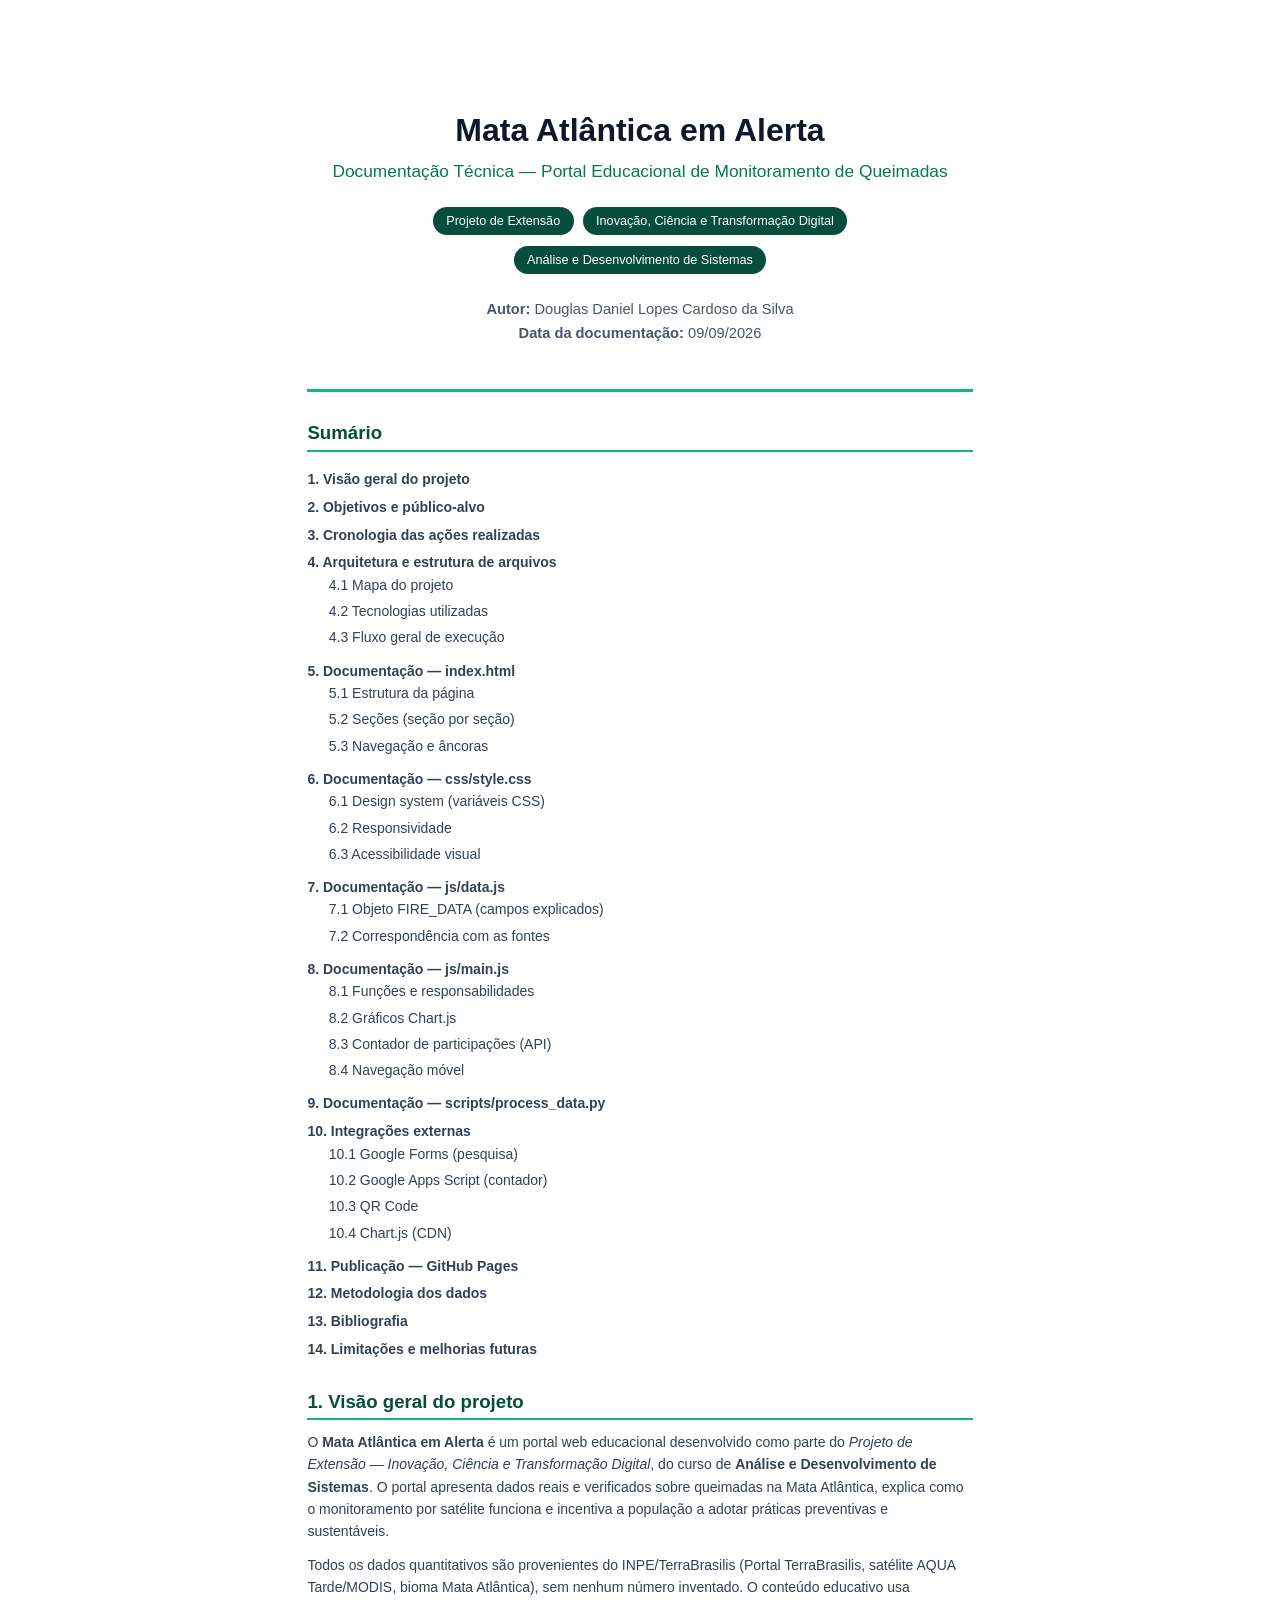
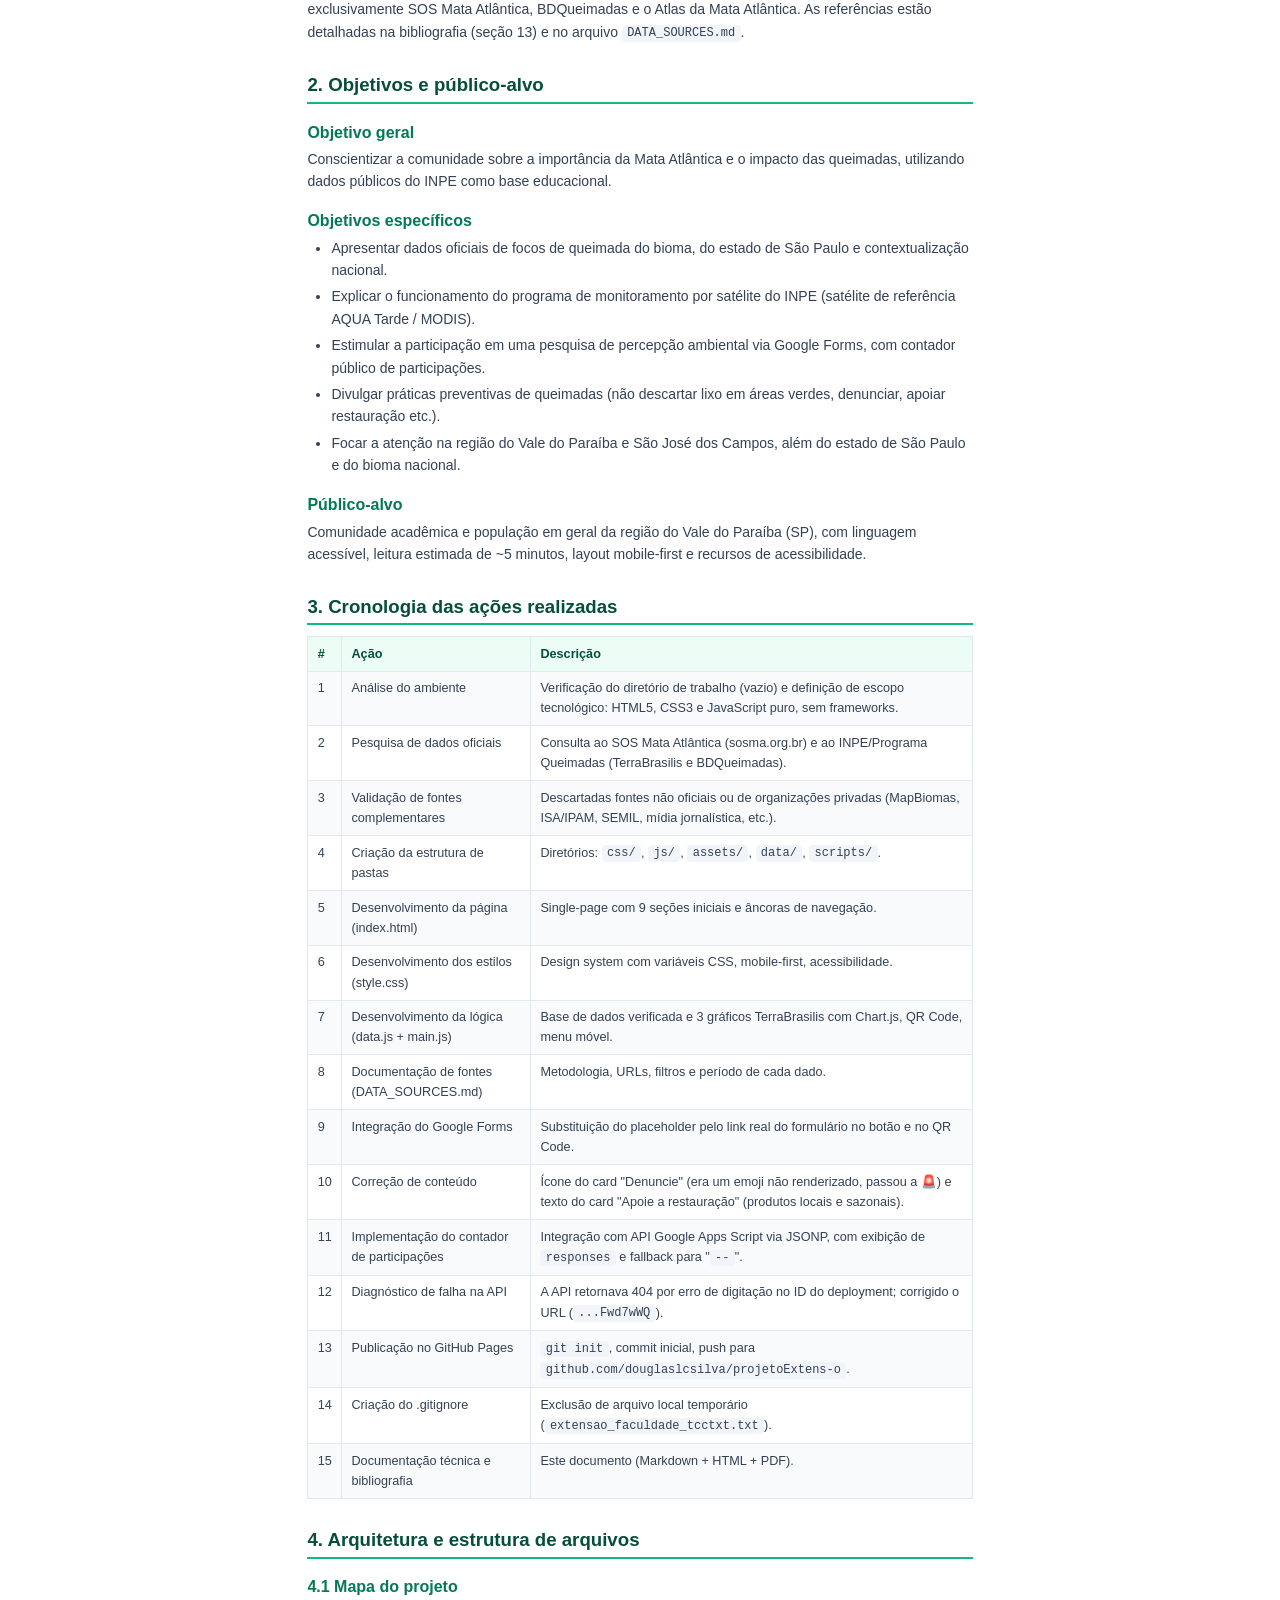
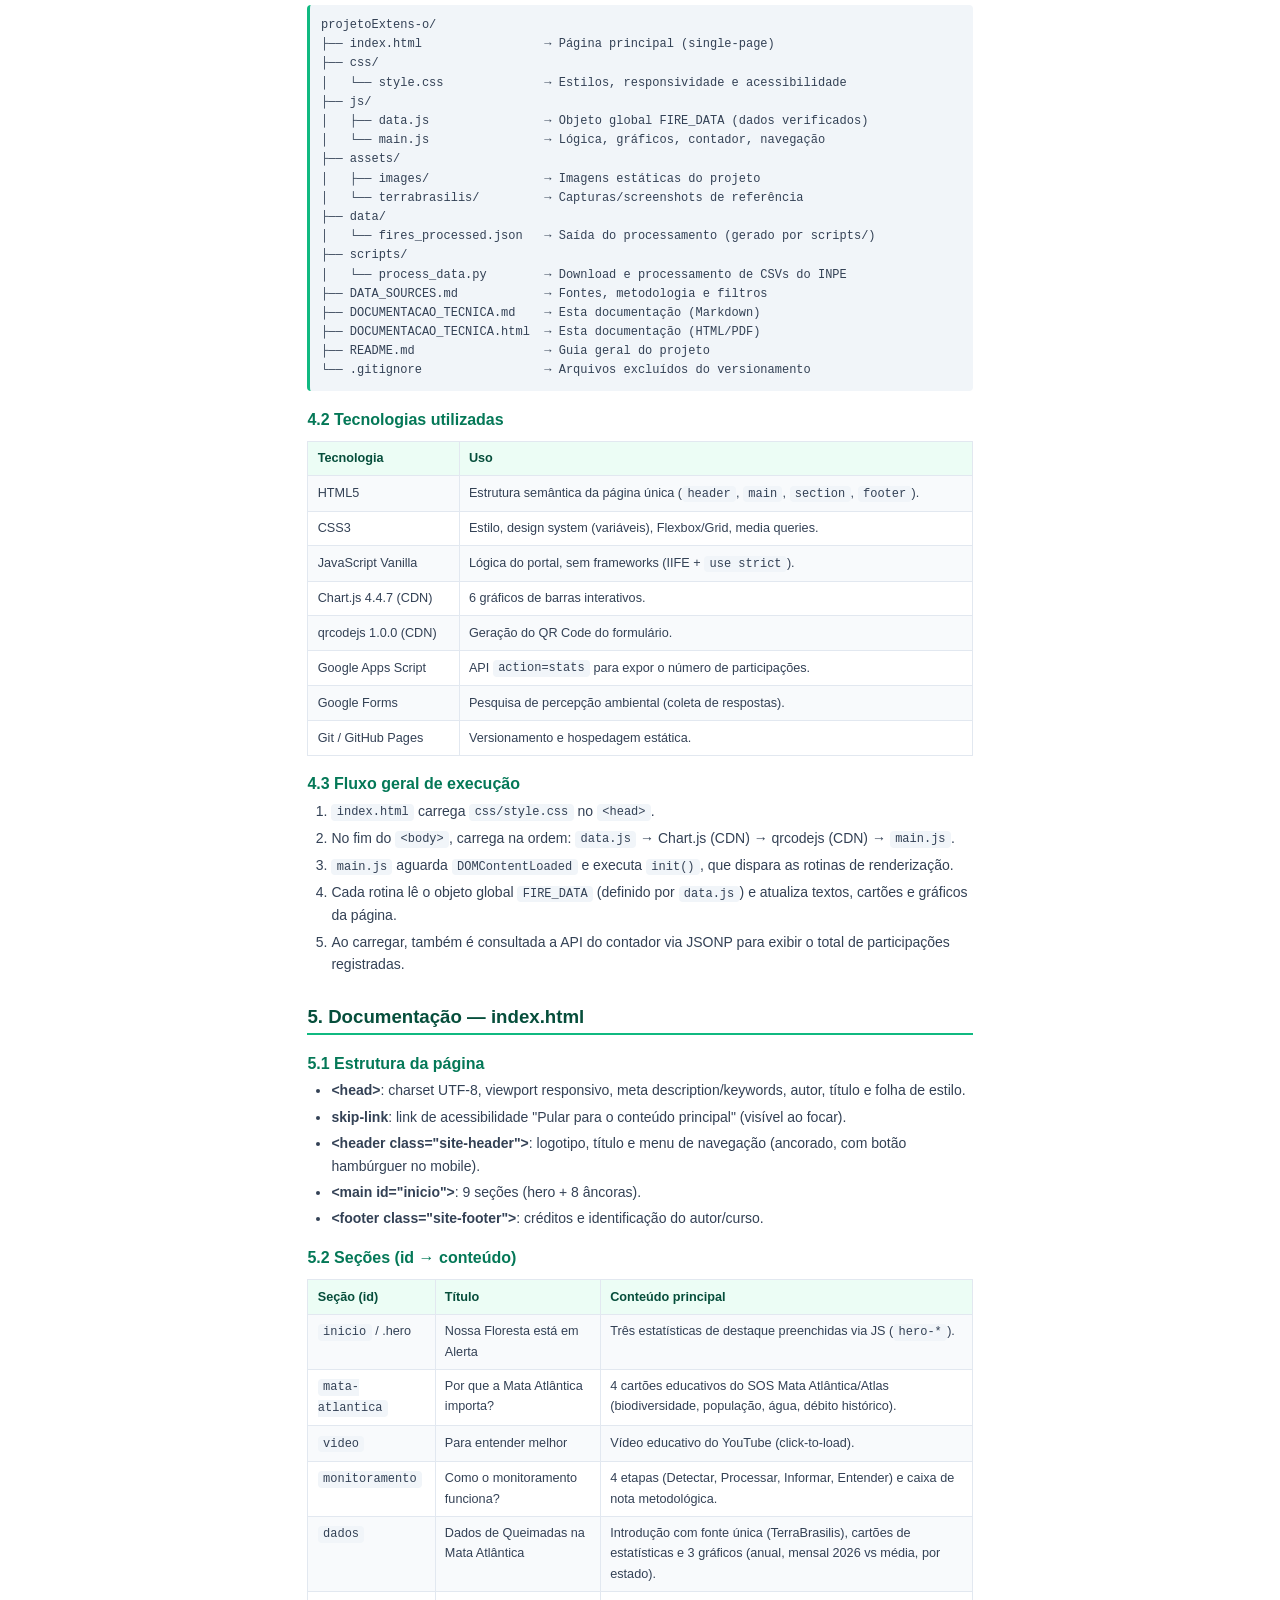
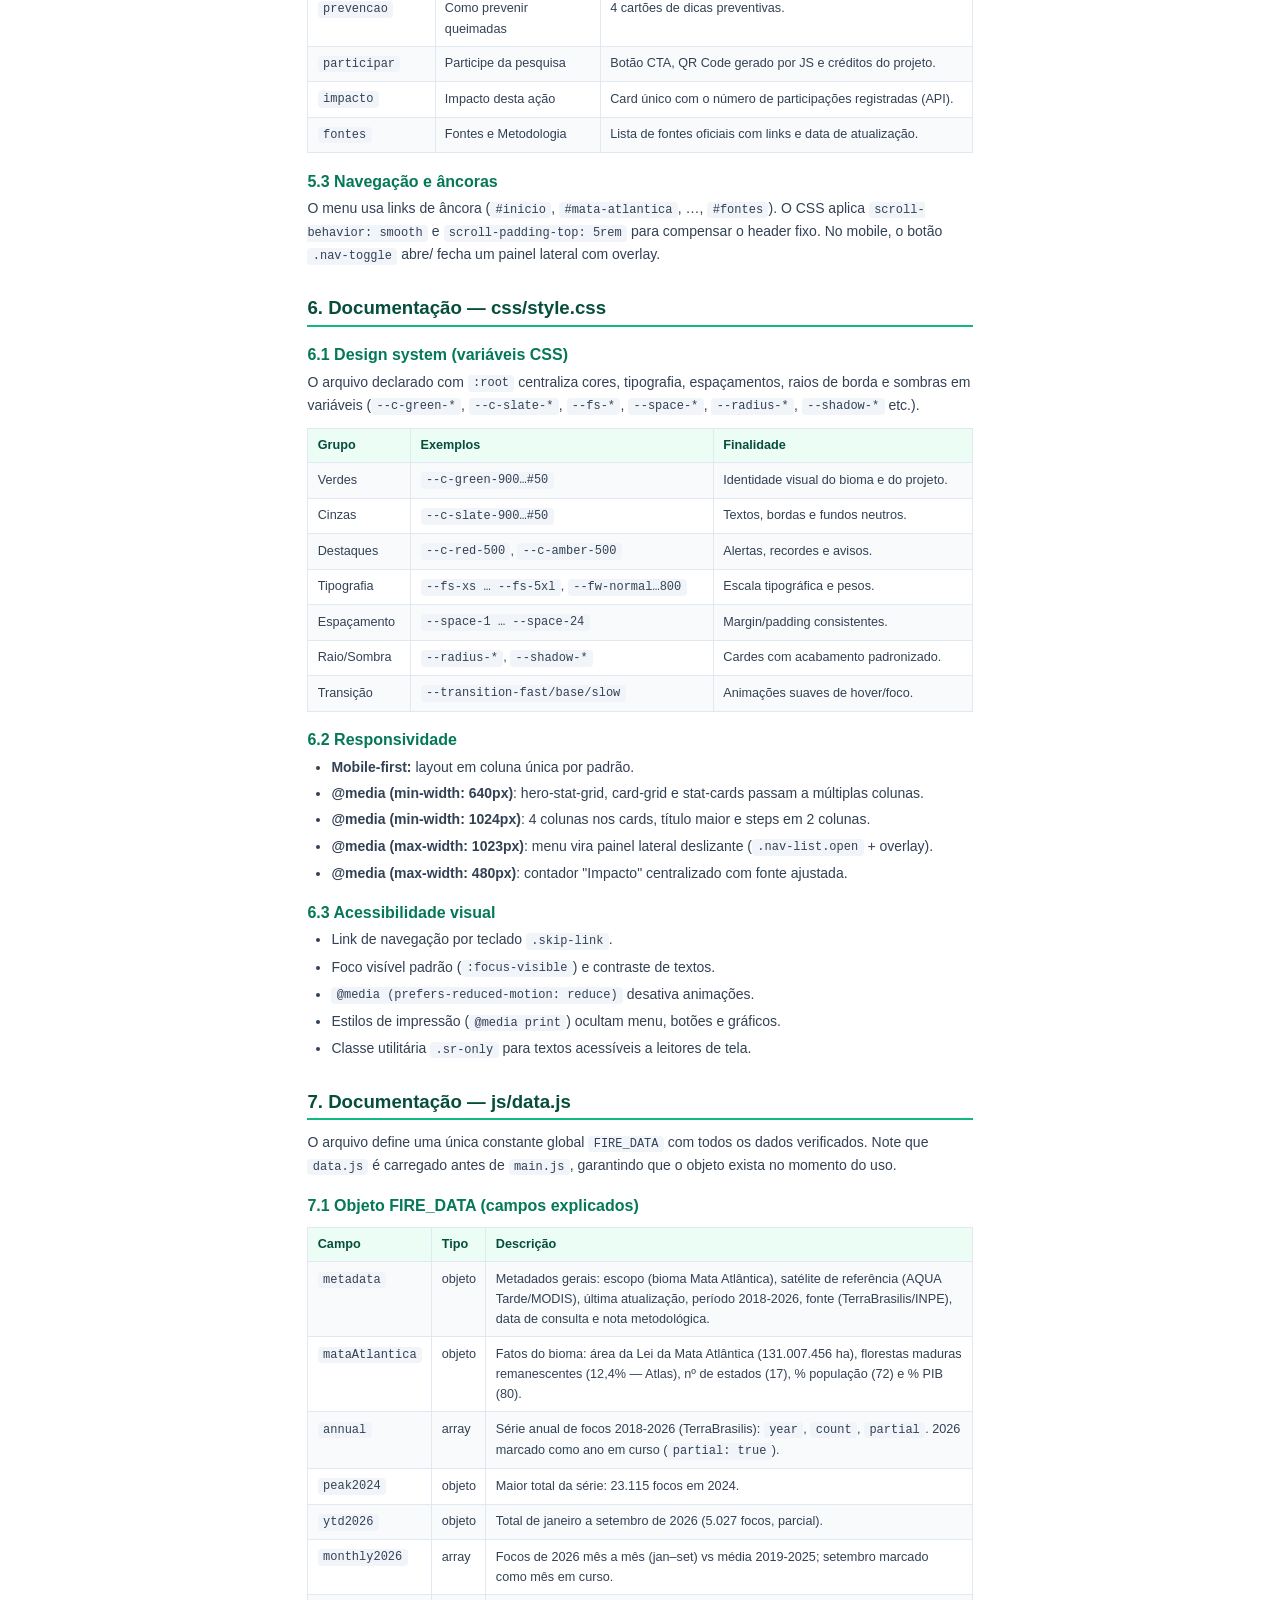
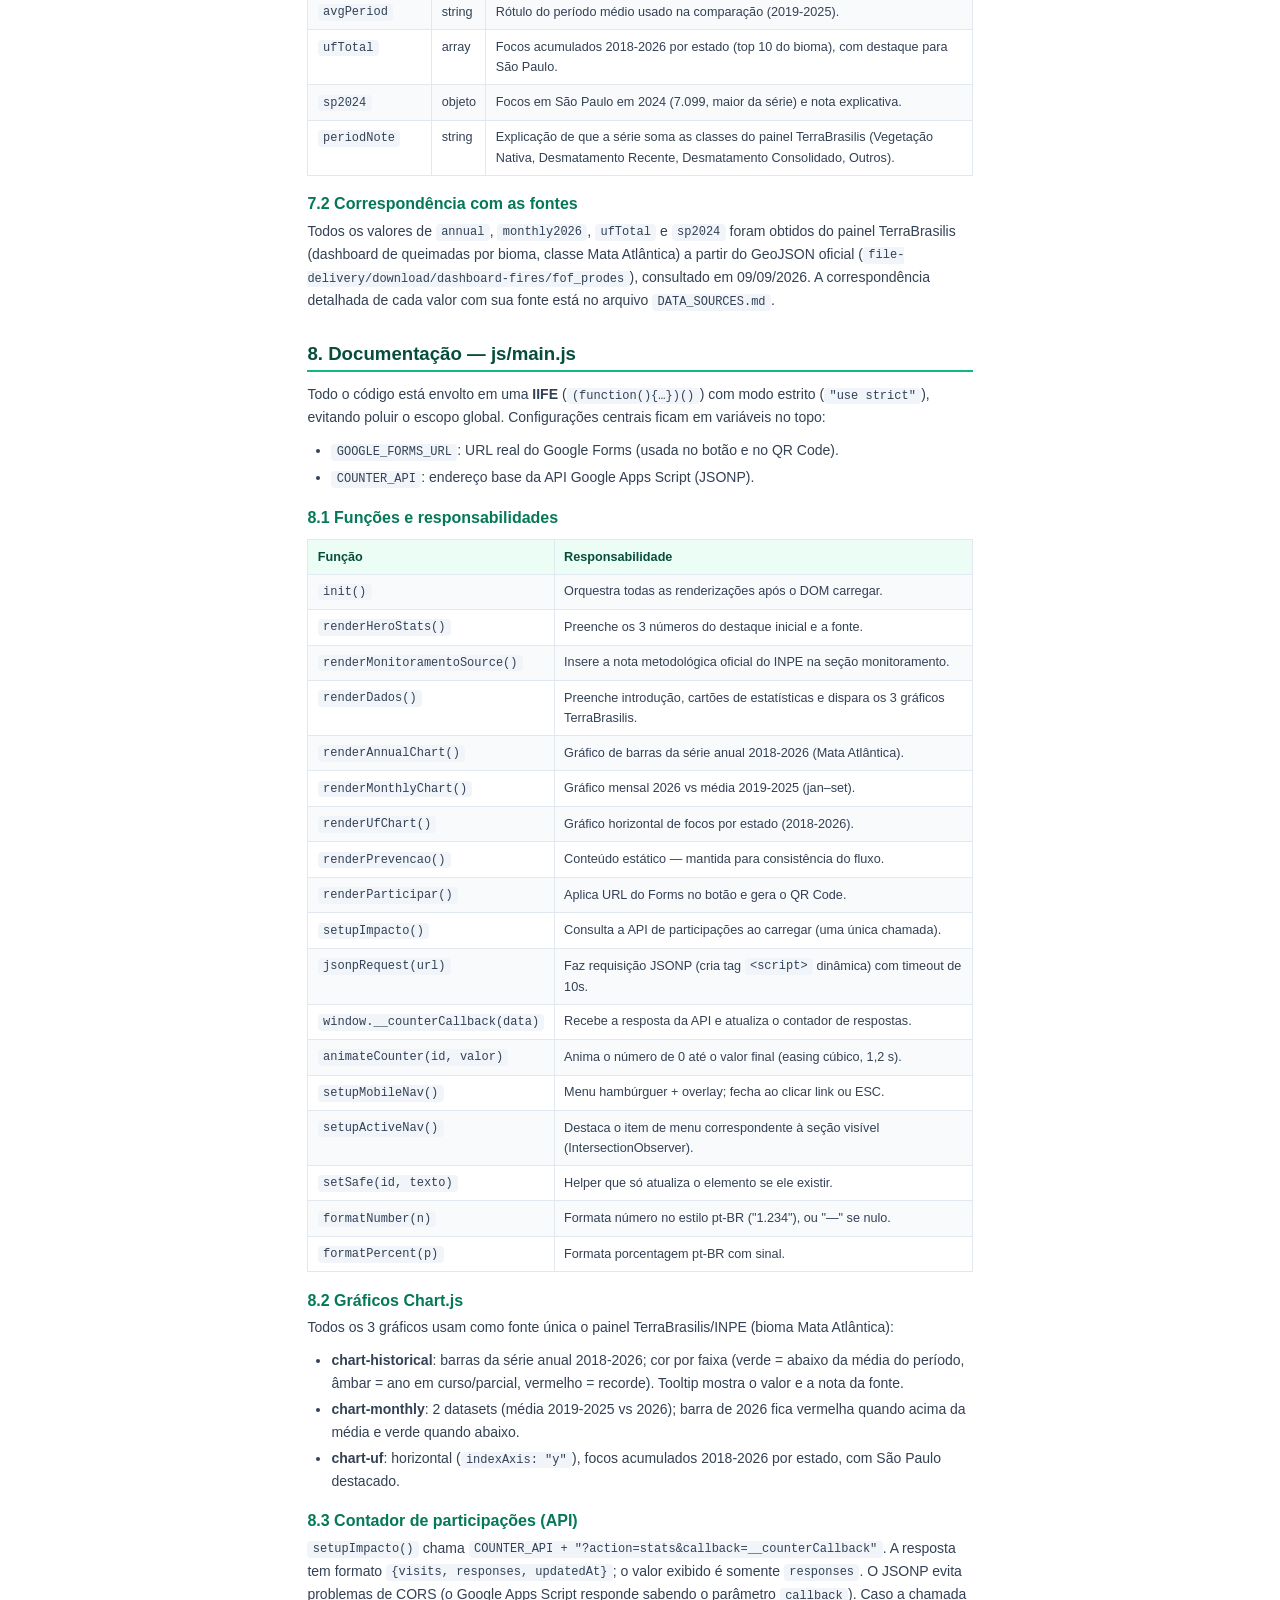
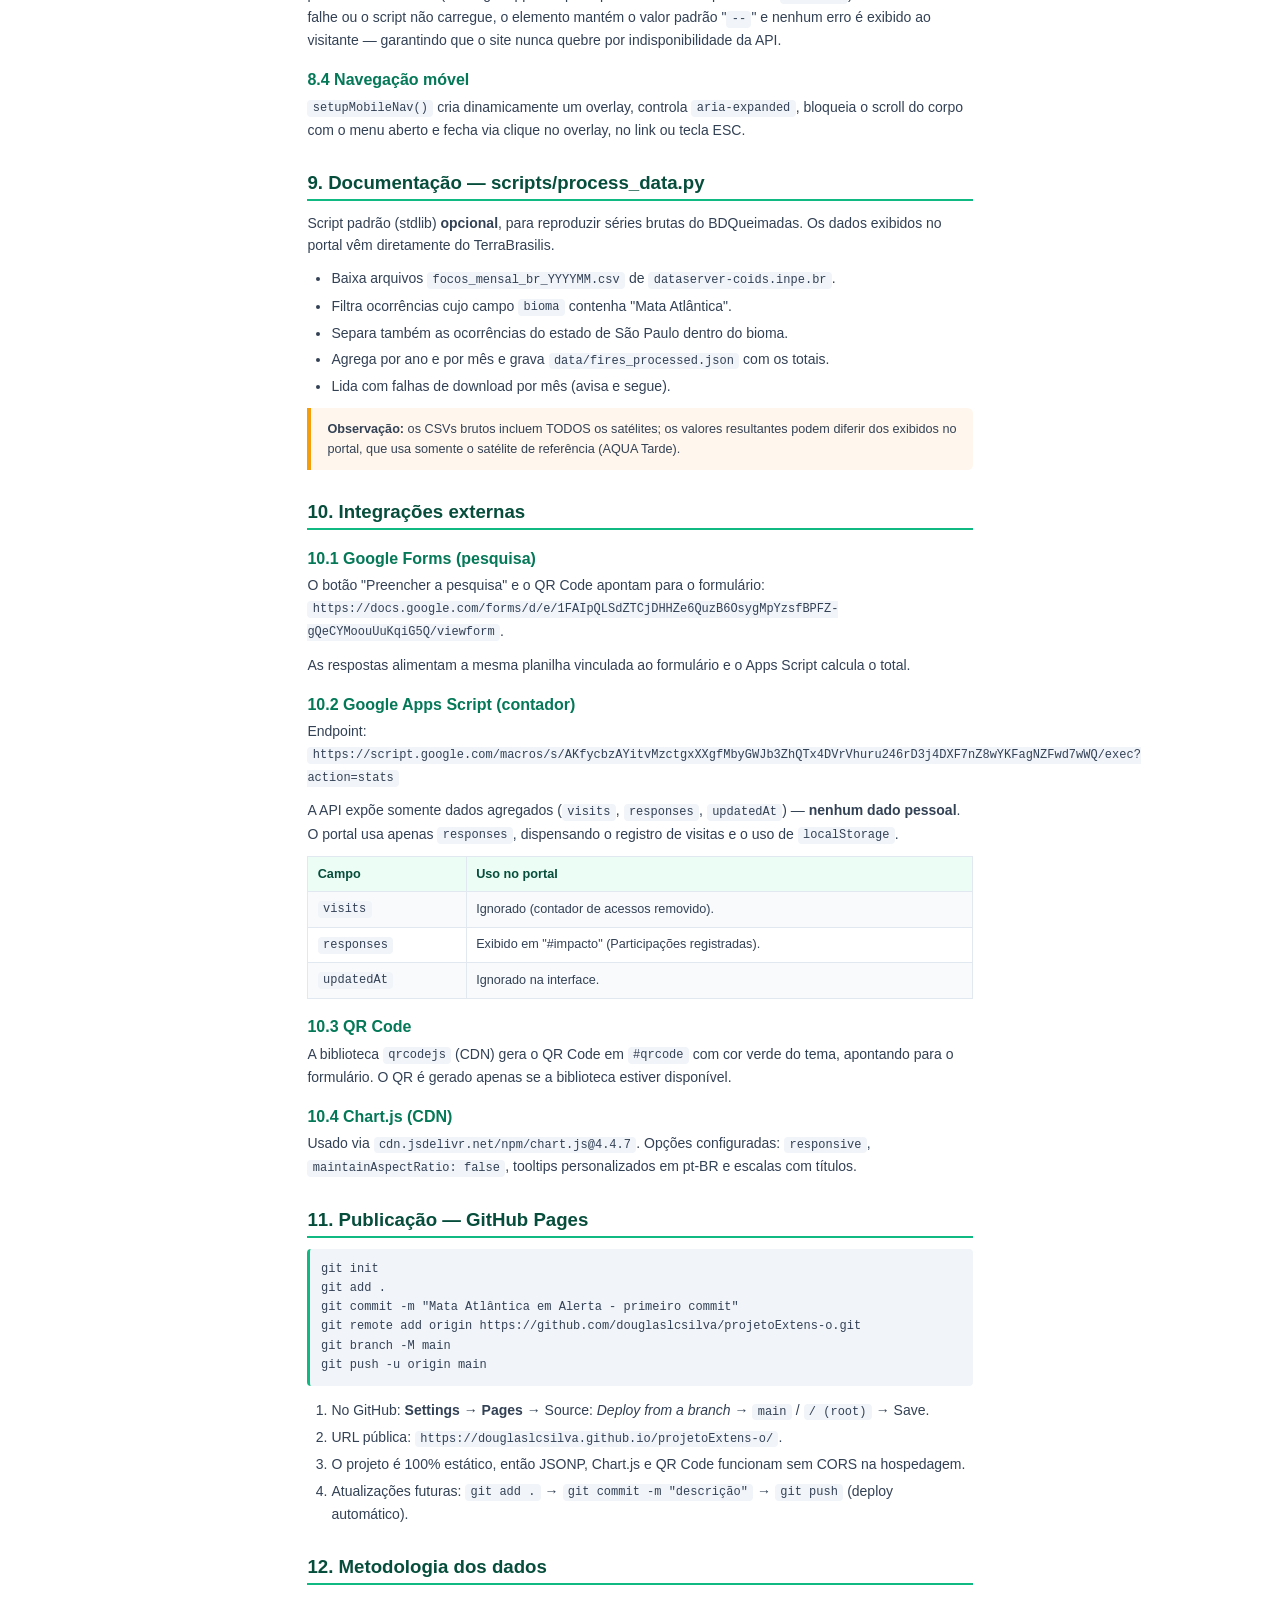
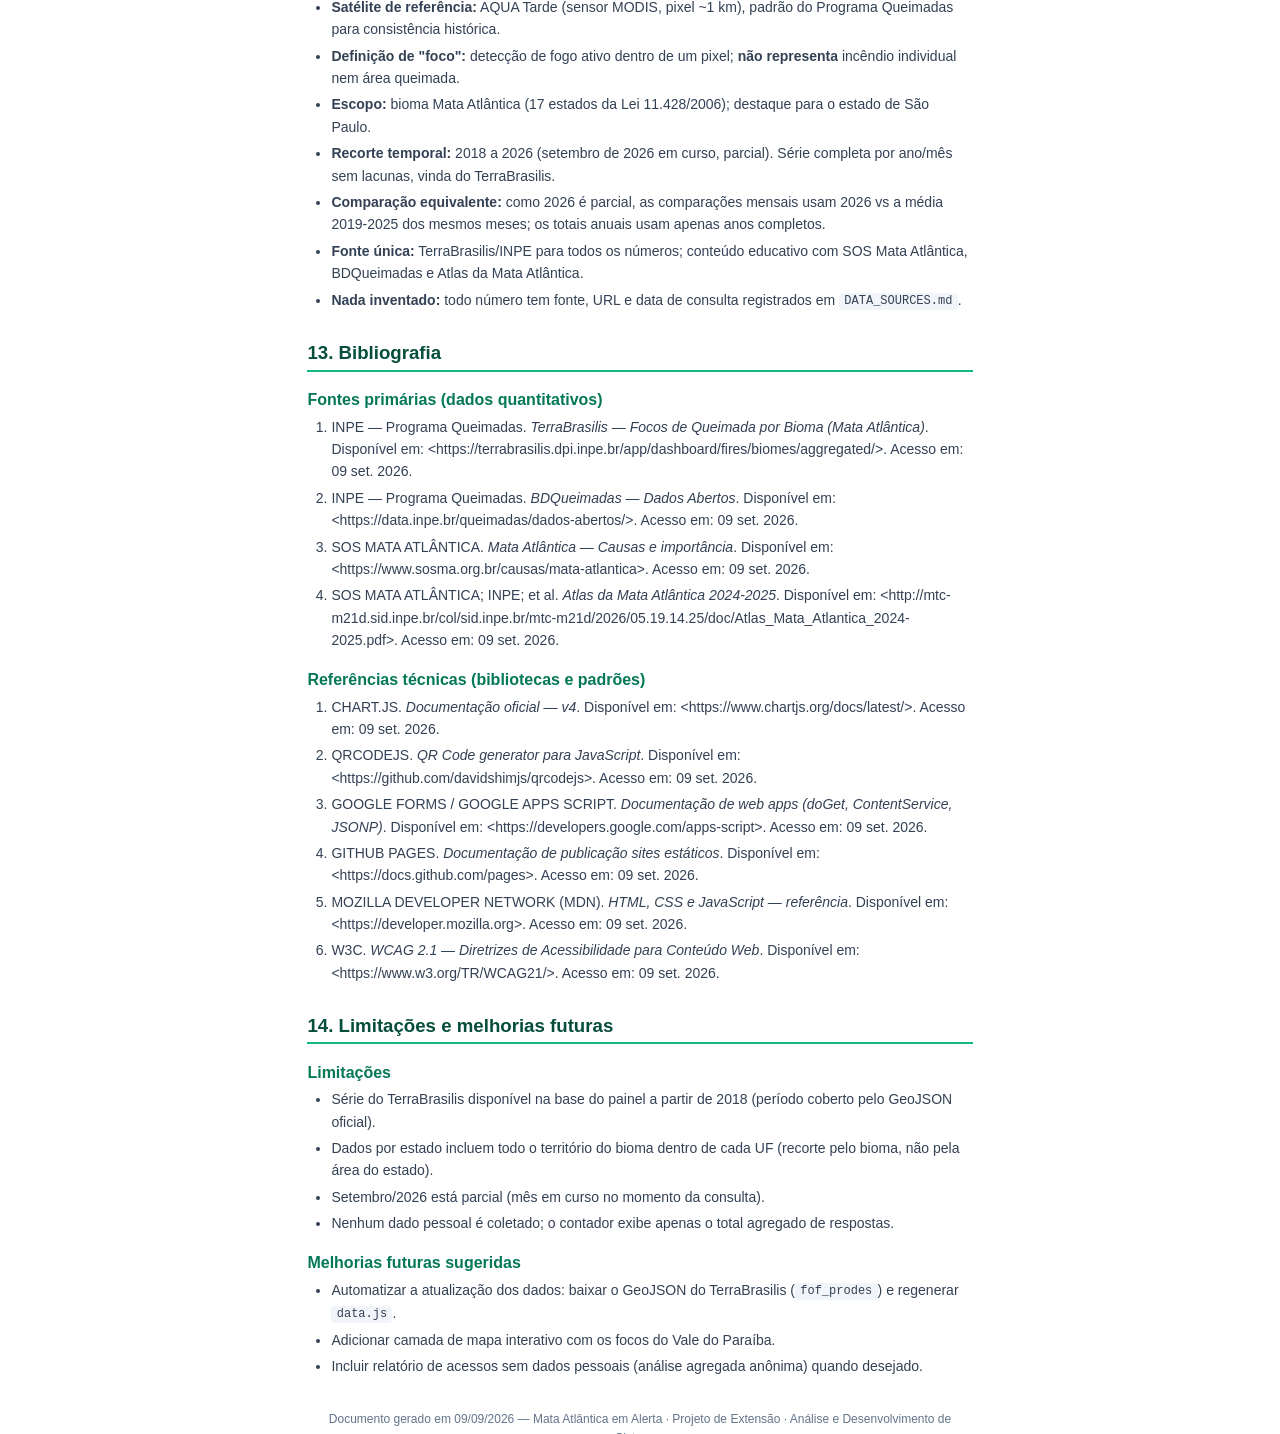
<file: DOCUMENTACAO_TECNICA.html>
<!DOCTYPE html>
<html lang="pt-BR">
<head>
<meta charset="UTF-8">
<title>Documentação Técnica — Mata Atlântica em Alerta</title>
<style>
  :root {
    --green-900: #064e3b;
    --green-700: #047857;
    --green-600: #059669;
    --green-500: #10b981;
    --green-100: #d1fae5;
    --green-50:  #ecfdf5;
    --slate-900: #0f172a;
    --slate-800: #1e293b;
    --slate-700: #334155;
    --slate-600: #475569;
    --slate-500: #64748b;
    --slate-400: #94a3b8;
    --slate-200: #e2e8f0;
    --slate-100: #f1f5f9;
    --slate-50:  #f8fafc;
  }
  * { box-sizing: border-box; margin: 0; padding: 0; }
  html { scroll-behavior: smooth; }
  body {
    font-family: "Segoe UI", Roboto, "Helvetica Neue", Arial, sans-serif;
    font-size: 10.5pt;
    line-height: 1.6;
    color: var(--slate-700);
    background: #fff;
    max-width: 210mm;
    margin: 0 auto;
    padding: 15mm 17mm;
  }
  h1, h2, h3, h4 { color: var(--slate-900); line-height: 1.25; }
  h1 { font-size: 20pt; margin-bottom: 4pt; }
  h2 {
    font-size: 14pt;
    margin-top: 22pt;
    margin-bottom: 8pt;
    padding-bottom: 4pt;
    border-bottom: 2px solid var(--green-500);
    color: var(--green-900);
  }
  h3 { font-size: 12pt; margin-top: 14pt; margin-bottom: 4pt; color: var(--green-700); }
  h4 { font-size: 11pt; margin-top: 10pt; margin-bottom: 4pt; }
  p { margin-bottom: 8pt; }
  ul, ol { margin: 0 0 8pt 18pt; }
  li { margin-bottom: 3pt; }
  a { color: var(--green-700); text-decoration: none; }
  code, pre {
    font-family: Consolas, "Cascadia Code", monospace;
    font-size: 9pt;
    background: var(--slate-100);
    border-radius: 3pt;
    padding: 1pt 4pt;
  }
  pre {
    padding: 8pt;
    margin: 6pt 0 10pt;
    border-left: 3px solid var(--green-500);
    overflow-x: auto;
    white-space: pre-wrap;
  }
  table {
    width: 100%;
    border-collapse: collapse;
    margin: 8pt 0 12pt;
    font-size: 9.5pt;
  }
  th, td {
    border: 1px solid var(--slate-200);
    padding: 5pt 7pt;
    text-align: left;
    vertical-align: top;
  }
  th { background: var(--green-50); color: var(--green-900); font-weight: 600; }
  tr:nth-child(even) td { background: var(--slate-50); }
  .cover {
    text-align: center;
    padding: 40pt 0 25pt;
    border-bottom: 3px solid var(--green-500);
    margin-bottom: 20pt;
  }
  .cover h1 { font-size: 24pt; }
  .cover .subtitle { font-size: 13pt; color: var(--green-700); margin-top: 6pt; }
  .cover .meta { margin-top: 18pt; font-size: 11pt; color: var(--slate-600); }
  .cover .badge {
    display: inline-block;
    background: var(--green-900);
    color: #fff;
    padding: 3pt 10pt;
    border-radius: 12pt;
    font-size: 9.5pt;
    margin: 8pt 2pt 0;
  }
  .toc { margin: 12pt 0 20pt; }
  .toc ul { list-style: none; margin-left: 0; }
  .toc > ul > li { font-weight: 600; margin-bottom: 4pt; }
  .toc ul ul { margin-left: 16pt; font-weight: 400; }
  .note {
    background: #fff7ed;
    border-left: 4px solid #f59e0b;
    padding: 8pt 12pt;
    border-radius: 0 4pt 4pt 0;
    margin: 8pt 0;
    font-size: 9.5pt;
  }
  .callout {
    background: var(--green-50);
    border-left: 4px solid var(--green-500);
    padding: 8pt 12pt;
    border-radius: 0 4pt 4pt 0;
    margin: 8pt 0;
  }
  .field-table dt { font-weight: 600; color: var(--green-800); }
  .pagebreak { page-break-before: always; }
  .small { font-size: 9pt; color: var(--slate-500); }
  .text-center { text-align: center; }
  @media print {
    .cover { border-bottom-color: var(--green-500); }
    h2 { page-break-after: avoid; }
    h3, h4 { page-break-after: avoid; }
    table, pre, .note, .callout { page-break-inside: avoid; }
  }
</style>
</head>
<body>

<div class="cover">
  <h1>Mata Atlântica em Alerta</h1>
  <p class="subtitle">Documentação Técnica — Portal Educacional de Monitoramento de Queimadas</p>
  <div>
    <span class="badge">Projeto de Extensão</span>
    <span class="badge">Inovação, Ciência e Transformação Digital</span>
    <span class="badge">Análise e Desenvolvimento de Sistemas</span>
  </div>
  <p class="meta">
    <strong>Autor:</strong> Douglas Daniel Lopes Cardoso da Silva<br>
    <strong>Data da documentação:</strong> 09/09/2026
  </p>
</div>

<h2>Sumário</h2>
<div class="toc">
  <ul>
    <li>1. Visão geral do projeto</li>
    <li>2. Objetivos e público-alvo</li>
    <li>3. Cronologia das ações realizadas</li>
    <li>4. Arquitetura e estrutura de arquivos
      <ul>
        <li>4.1 Mapa do projeto</li>
        <li>4.2 Tecnologias utilizadas</li>
        <li>4.3 Fluxo geral de execução</li>
      </ul>
    </li>
    <li>5. Documentação — index.html
      <ul>
        <li>5.1 Estrutura da página</li>
        <li>5.2 Seções (seção por seção)</li>
        <li>5.3 Navegação e âncoras</li>
      </ul>
    </li>
    <li>6. Documentação — css/style.css
      <ul>
        <li>6.1 Design system (variáveis CSS)</li>
        <li>6.2 Responsividade</li>
        <li>6.3 Acessibilidade visual</li>
      </ul>
    </li>
    <li>7. Documentação — js/data.js
      <ul>
        <li>7.1 Objeto FIRE_DATA (campos explicados)</li>
        <li>7.2 Correspondência com as fontes</li>
      </ul>
    </li>
    <li>8. Documentação — js/main.js
      <ul>
        <li>8.1 Funções e responsabilidades</li>
        <li>8.2 Gráficos Chart.js</li>
        <li>8.3 Contador de participações (API)</li>
        <li>8.4 Navegação móvel</li>
      </ul>
    </li>
    <li>9. Documentação — scripts/process_data.py</li>
    <li>10. Integrações externas
      <ul>
        <li>10.1 Google Forms (pesquisa)</li>
        <li>10.2 Google Apps Script (contador)</li>
        <li>10.3 QR Code</li>
        <li>10.4 Chart.js (CDN)</li>
      </ul>
    </li>
    <li>11. Publicação — GitHub Pages</li>
    <li>12. Metodologia dos dados</li>
    <li>13. Bibliografia</li>
    <li>14. Limitações e melhorias futuras</li>
  </ul>
</div>

<h2 class="pagebreak">1. Visão geral do projeto</h2>
<p>
O <strong>Mata Atlântica em Alerta</strong> é um portal web educacional desenvolvido como parte do
<em>Projeto de Extensão — Inovação, Ciência e Transformação Digital</em>, do curso de
<strong>Análise e Desenvolvimento de Sistemas</strong>. O portal apresenta dados reais e verificados
sobre queimadas na Mata Atlântica, explica como o monitoramento por satélite funciona e incentiva a
população a adotar práticas preventivas e sustentáveis.
</p>
<p>Todos os dados quantitativos são provenientes do INPE/TerraBrasilis (Portal TerraBrasilis, satélite AQUA Tarde/MODIS,
bioma Mata Atlântica), sem nenhum número inventado. O conteúdo educativo usa exclusivamente SOS Mata Atlântica,
BDQueimadas e o Atlas da Mata Atlântica. As referências estão detalhadas na bibliografia (seção 13) e no arquivo
<code>DATA_SOURCES.md</code>.</p>

<h2>2. Objetivos e público-alvo</h2>
<h3>Objetivo geral</h3>
<p>Conscientizar a comunidade sobre a importância da Mata Atlântica e o impacto das queimadas,
utilizando dados públicos do INPE como base educacional.</p>
<h3>Objetivos específicos</h3>
<ul>
  <li>Apresentar dados oficiais de focos de queimada do bioma, do estado de São Paulo e contextualização nacional.</li>
  <li>Explicar o funcionamento do programa de monitoramento por satélite do INPE (satélite de referência AQUA Tarde / MODIS).</li>
  <li>Estimular a participação em uma pesquisa de percepção ambiental via Google Forms, com contador público de participações.</li>
  <li>Divulgar práticas preventivas de queimadas (não descartar lixo em áreas verdes, denunciar, apoiar restauração etc.).</li>
  <li>Focar a atenção na região do Vale do Paraíba e São José dos Campos, além do estado de São Paulo e do bioma nacional.</li>
</ul>
<h3>Público-alvo</h3>
<p>Comunidade acadêmica e população em geral da região do Vale do Paraíba (SP), com linguagem acessível,
leitura estimada de ~5 minutos, layout mobile-first e recursos de acessibilidade.</p>

<h2 class="pagebreak">3. Cronologia das ações realizadas</h2>
<table>
  <tr><th>#</th><th>Ação</th><th>Descrição</th></tr>
  <tr><td>1</td><td>Análise do ambiente</td><td>Verificação do diretório de trabalho (vazio) e definição de escopo tecnológico: HTML5, CSS3 e JavaScript puro, sem frameworks.</td></tr>
  <tr><td>2</td><td>Pesquisa de dados oficiais</td><td>Consulta ao SOS Mata Atlântica (sosma.org.br) e ao INPE/Programa Queimadas (TerraBrasilis e BDQueimadas).</td></tr>
  <tr><td>3</td><td>Validação de fontes complementares</td><td>Descartadas fontes não oficiais ou de organizações privadas (MapBiomas, ISA/IPAM, SEMIL, mídia jornalística, etc.).</td></tr>
  <tr><td>4</td><td>Criação da estrutura de pastas</td><td>Diretórios: <code>css/</code>, <code>js/</code>, <code>assets/</code>, <code>data/</code>, <code>scripts/</code>.</td></tr>
  <tr><td>5</td><td>Desenvolvimento da página (index.html)</td><td>Single-page com 9 seções iniciais e âncoras de navegação.</td></tr>
  <tr><td>6</td><td>Desenvolvimento dos estilos (style.css)</td><td>Design system com variáveis CSS, mobile-first, acessibilidade.</td></tr>
  <tr><td>7</td><td>Desenvolvimento da lógica (data.js + main.js)</td><td>Base de dados verificada e 3 gráficos TerraBrasilis com Chart.js, QR Code, menu móvel.</td></tr>
  <tr><td>8</td><td>Documentação de fontes (DATA_SOURCES.md)</td><td>Metodologia, URLs, filtros e período de cada dado.</td></tr>
  <tr><td>9</td><td>Integração do Google Forms</td><td>Substituição do placeholder pelo link real do formulário no botão e no QR Code.</td></tr>
  <tr><td>10</td><td>Correção de conteúdo</td><td>Ícone do card "Denuncie" (era um emoji não renderizado, passou a 🚨) e texto do card "Apoie a restauração" (produtos locais e sazonais).</td></tr>
  <tr><td>11</td><td>Implementação do contador de participações</td><td>Integração com API Google Apps Script via JSONP, com exibição de <code>responses</code> e fallback para "<code>--</code>".</td></tr>
  <tr><td>12</td><td>Diagnóstico de falha na API</td><td>A API retornava 404 por erro de digitação no ID do deployment; corrigido o URL (<code>...Fwd7wWQ</code>).</td></tr>
  <tr><td>13</td><td>Publicação no GitHub Pages</td><td><code>git init</code>, commit inicial, push para <code>github.com/douglaslcsilva/projetoExtens-o</code>.</td></tr>
  <tr><td>14</td><td>Criação do .gitignore</td><td>Exclusão de arquivo local temporário (<code>extensao_faculdade_tcctxt.txt</code>).</td></tr>
  <tr><td>15</td><td>Documentação técnica e bibliografia</td><td>Este documento (Markdown + HTML + PDF).</td></tr>
</table>

<h2 class="pagebreak">4. Arquitetura e estrutura de arquivos</h2>
<h3>4.1 Mapa do projeto</h3>
<pre>
projetoExtens-o/
├── index.html                 → Página principal (single-page)
├── css/
│   └── style.css              → Estilos, responsividade e acessibilidade
├── js/
│   ├── data.js                → Objeto global FIRE_DATA (dados verificados)
│   └── main.js                → Lógica, gráficos, contador, navegação
├── assets/
│   ├── images/                → Imagens estáticas do projeto
│   └── terrabrasilis/         → Capturas/screenshots de referência
├── data/
│   └── fires_processed.json   → Saída do processamento (gerado por scripts/)
├── scripts/
│   └── process_data.py        → Download e processamento de CSVs do INPE
├── DATA_SOURCES.md            → Fontes, metodologia e filtros
├── DOCUMENTACAO_TECNICA.md    → Esta documentação (Markdown)
├── DOCUMENTACAO_TECNICA.html  → Esta documentação (HTML/PDF)
├── README.md                  → Guia geral do projeto
└── .gitignore                 → Arquivos excluídos do versionamento
</pre>

<h3>4.2 Tecnologias utilizadas</h3>
<table>
  <tr><th>Tecnologia</th><th>Uso</th></tr>
  <tr><td>HTML5</td><td>Estrutura semântica da página única (<code>header</code>, <code>main</code>, <code>section</code>, <code>footer</code>).</td></tr>
  <tr><td>CSS3</td><td>Estilo, design system (variáveis), Flexbox/Grid, media queries.</td></tr>
  <tr><td>JavaScript Vanilla</td><td>Lógica do portal, sem frameworks (IIFE + <code>use strict</code>).</td></tr>
  <tr><td>Chart.js 4.4.7 (CDN)</td><td>6 gráficos de barras interativos.</td></tr>
  <tr><td>qrcodejs 1.0.0 (CDN)</td><td>Geração do QR Code do formulário.</td></tr>
  <tr><td>Google Apps Script</td><td>API <code>action=stats</code> para expor o número de participações.</td></tr>
  <tr><td>Google Forms</td><td>Pesquisa de percepção ambiental (coleta de respostas).</td></tr>
  <tr><td>Git / GitHub Pages</td><td>Versionamento e hospedagem estática.</td></tr>
</table>

<h3>4.3 Fluxo geral de execução</h3>
<ol>
  <li><code>index.html</code> carrega <code>css/style.css</code> no <code>&lt;head&gt;</code>.</li>
  <li>No fim do <code>&lt;body&gt;</code>, carrega na ordem: <code>data.js</code> → Chart.js (CDN) → qrcodejs (CDN) → <code>main.js</code>.</li>
  <li><code>main.js</code> aguarda <code>DOMContentLoaded</code> e executa <code>init()</code>, que dispara as rotinas de renderização.</li>
  <li>Cada rotina lê o objeto global <code>FIRE_DATA</code> (definido por <code>data.js</code>) e atualiza textos, cartões e gráficos da página.</li>
  <li>Ao carregar, também é consultada a API do contador via JSONP para exibir o total de participações registradas.</li>
</ol>

<h2 class="pagebreak">5. Documentação — index.html</h2>
<h3>5.1 Estrutura da página</h3>
<ul>
  <li><strong>&lt;head&gt;</strong>: charset UTF-8, viewport responsivo, meta description/keywords, autor, título e folha de estilo.</li>
  <li><strong>skip-link</strong>: link de acessibilidade "Pular para o conteúdo principal" (visível ao focar).</li>
  <li><strong>&lt;header class="site-header"&gt;</strong>: logotipo, título e menu de navegação (ancorado, com botão hambúrguer no mobile).</li>
  <li><strong>&lt;main id="inicio"&gt;</strong>: 9 seções (hero + 8 âncoras).</li>
  <li><strong>&lt;footer class="site-footer"&gt;</strong>: créditos e identificação do autor/curso.</li>
</ul>

<h3>5.2 Seções (id → conteúdo)</h3>
<table>
  <tr><th>Seção (id)</th><th>Título</th><th>Conteúdo principal</th></tr>
  <tr><td><code>inicio</code> / .hero</td><td>Nossa Floresta está em Alerta</td><td>Três estatísticas de destaque preenchidas via JS (<code>hero-*</code>).</td></tr>
  <tr><td><code>mata-atlantica</code></td><td>Por que a Mata Atlântica importa?</td><td>4 cartões educativos do SOS Mata Atlântica/Atlas (biodiversidade, população, água, débito histórico).</td></tr>
  <tr><td><code>video</code></td><td>Para entender melhor</td><td>Vídeo educativo do YouTube (click-to-load).</td></tr>
  <tr><td><code>monitoramento</code></td><td>Como o monitoramento funciona?</td><td>4 etapas (Detectar, Processar, Informar, Entender) e caixa de nota metodológica.</td></tr>
  <tr><td><code>dados</code></td><td>Dados de Queimadas na Mata Atlântica</td><td>Introdução com fonte única (TerraBrasilis), cartões de estatísticas e 3 gráficos (anual, mensal 2026 vs média, por estado).</td></tr>
  <tr><td><code>prevencao</code></td><td>Como prevenir queimadas</td><td>4 cartões de dicas preventivas.</td></tr>
  <tr><td><code>participar</code></td><td>Participe da pesquisa</td><td>Botão CTA, QR Code gerado por JS e créditos do projeto.</td></tr>
  <tr><td><code>impacto</code></td><td>Impacto desta ação</td><td>Card único com o número de participações registradas (API).</td></tr>
  <tr><td><code>fontes</code></td><td>Fontes e Metodologia</td><td>Lista de fontes oficiais com links e data de atualização.</td></tr>
</table>

<h3>5.3 Navegação e âncoras</h3>
<p>O menu usa links de âncora (<code>#inicio</code>, <code>#mata-atlantica</code>, …, <code>#fontes</code>).
O CSS aplica <code>scroll-behavior: smooth</code> e <code>scroll-padding-top: 5rem</code> para compensar o
header fixo. No mobile, o botão <code>.nav-toggle</code> abre/ fecha um painel lateral com overlay.</p>

<h2 class="pagebreak">6. Documentação — css/style.css</h2>
<h3>6.1 Design system (variáveis CSS)</h3>
<p>O arquivo declarado com <code>:root</code> centraliza cores, tipografia, espaçamentos, raios de borda e
sombras em variáveis (<code>--c-green-*</code>, <code>--c-slate-*</code>, <code>--fs-*</code>,
<code>--space-*</code>, <code>--radius-*</code>, <code>--shadow-*</code> etc.).</p>
<table>
  <tr><th>Grupo</th><th>Exemplos</th><th>Finalidade</th></tr>
  <tr><td>Verdes</td><td><code>--c-green-900…#50</code></td><td>Identidade visual do bioma e do projeto.</td></tr>
  <tr><td>Cinzas</td><td><code>--c-slate-900…#50</code></td><td>Textos, bordas e fundos neutros.</td></tr>
  <tr><td>Destaques</td><td><code>--c-red-500</code>, <code>--c-amber-500</code></td><td>Alertas, recordes e avisos.</td></tr>
  <tr><td>Tipografia</td><td><code>--fs-xs … --fs-5xl</code>, <code>--fw-normal…800</code></td><td>Escala tipográfica e pesos.</td></tr>
  <tr><td>Espaçamento</td><td><code>--space-1 … --space-24</code></td><td>Margin/padding consistentes.</td></tr>
  <tr><td>Raio/Sombra</td><td><code>--radius-*</code>, <code>--shadow-*</code></td><td>Cardes com acabamento padronizado.</td></tr>
  <tr><td>Transição</td><td><code>--transition-fast/base/slow</code></td><td>Animações suaves de hover/foco.</td></tr>
</table>

<h3>6.2 Responsividade</h3>
<ul>
  <li><strong>Mobile-first:</strong> layout em coluna única por padrão.</li>
  <li><strong>@media (min-width: 640px)</strong>: hero-stat-grid, card-grid e stat-cards passam a múltiplas colunas.</li>
  <li><strong>@media (min-width: 1024px)</strong>: 4 colunas nos cards, título maior e steps em 2 colunas.</li>
  <li><strong>@media (max-width: 1023px)</strong>: menu vira painel lateral deslizante (<code>.nav-list.open</code> + overlay).</li>
  <li><strong>@media (max-width: 480px)</strong>: contador "Impacto" centralizado com fonte ajustada.</li>
</ul>

<h3>6.3 Acessibilidade visual</h3>
<ul>
  <li>Link de navegação por teclado <code>.skip-link</code>.</li>
  <li>Foco visível padrão (<code>:focus-visible</code>) e contraste de textos.</li>
  <li><code>@media (prefers-reduced-motion: reduce)</code> desativa animações.</li>
  <li>Estilos de impressão (<code>@media print</code>) ocultam menu, botões e gráficos.</li>
  <li>Classe utilitária <code>.sr-only</code> para textos acessíveis a leitores de tela.</li>
</ul>

<h2 class="pagebreak">7. Documentação — js/data.js</h2>
<p>O arquivo define uma única constante global <code>FIRE_DATA</code> com todos os dados verificados.
Note que <code>data.js</code> é carregado antes de <code>main.js</code>, garantindo que o objeto exista no momento do uso.</p>

<h3>7.1 Objeto FIRE_DATA (campos explicados)</h3>
<table>
  <tr><th>Campo</th><th>Tipo</th><th>Descrição</th></tr>
  <tr><td><code>metadata</code></td><td>objeto</td><td>Metadados gerais: escopo (bioma Mata Atlântica), satélite de referência (AQUA Tarde/MODIS), última atualização, período 2018-2026, fonte (TerraBrasilis/INPE), data de consulta e nota metodológica.</td></tr>
  <tr><td><code>mataAtlantica</code></td><td>objeto</td><td>Fatos do bioma: área da Lei da Mata Atlântica (131.007.456 ha), florestas maduras remanescentes (12,4% — Atlas), nº de estados (17), % população (72) e % PIB (80).</td></tr>
  <tr><td><code>annual</code></td><td>array</td><td>Série anual de focos 2018-2026 (TerraBrasilis): <code>year</code>, <code>count</code>, <code>partial</code>. 2026 marcado como ano em curso (<code>partial: true</code>).</td></tr>
  <tr><td><code>peak2024</code></td><td>objeto</td><td>Maior total da série: 23.115 focos em 2024.</td></tr>
  <tr><td><code>ytd2026</code></td><td>objeto</td><td>Total de janeiro a setembro de 2026 (5.027 focos, parcial).</td></tr>
  <tr><td><code>monthly2026</code></td><td>array</td><td>Focos de 2026 mês a mês (jan–set) vs média 2019-2025; setembro marcado como mês em curso.</td></tr>
  <tr><td><code>avgPeriod</code></td><td>string</td><td>Rótulo do período médio usado na comparação (2019-2025).</td></tr>
  <tr><td><code>ufTotal</code></td><td>array</td><td>Focos acumulados 2018-2026 por estado (top 10 do bioma), com destaque para São Paulo.</td></tr>
  <tr><td><code>sp2024</code></td><td>objeto</td><td>Focos em São Paulo em 2024 (7.099, maior da série) e nota explicativa.</td></tr>
  <tr><td><code>periodNote</code></td><td>string</td><td>Explicação de que a série soma as classes do painel TerraBrasilis (Vegetação Nativa, Desmatamento Recente, Desmatamento Consolidado, Outros).</td></tr>
</table>

<h3>7.2 Correspondência com as fontes</h3>
<p>Todos os valores de <code>annual</code>, <code>monthly2026</code>, <code>ufTotal</code> e <code>sp2024</code>
foram obtidos do painel TerraBrasilis (dashboard de queimadas por bioma, classe Mata Atlântica) a partir do
GeoJSON oficial (<code>file-delivery/download/dashboard-fires/fof_prodes</code>), consultado em 09/09/2026.
A correspondência detalhada de cada valor com sua fonte está no arquivo <code>DATA_SOURCES.md</code>.</p>

<h2 class="pagebreak">8. Documentação — js/main.js</h2>
<p>Todo o código está envolto em uma <strong>IIFE</strong> (<code>(function(){…})()</code>) com modo estrito
(<code>"use strict"</code>), evitando poluir o escopo global. Configurações centrais ficam em variáveis no topo:</p>
<ul>
  <li><code>GOOGLE_FORMS_URL</code>: URL real do Google Forms (usada no botão e no QR Code).</li>
  <li><code>COUNTER_API</code>: endereço base da API Google Apps Script (JSONP).</li>
</ul>

<h3>8.1 Funções e responsabilidades</h3>
<table>
  <tr><th>Função</th><th>Responsabilidade</th></tr>
  <tr><td><code>init()</code></td><td>Orquestra todas as renderizações após o DOM carregar.</td></tr>
  <tr><td><code>renderHeroStats()</code></td><td>Preenche os 3 números do destaque inicial e a fonte.</td></tr>
  <tr><td><code>renderMonitoramentoSource()</code></td><td>Insere a nota metodológica oficial do INPE na seção monitoramento.</td></tr>
  <tr><td><code>renderDados()</code></td><td>Preenche introdução, cartões de estatísticas e dispara os 3 gráficos TerraBrasilis.</td></tr>
  <tr><td><code>renderAnnualChart()</code></td><td>Gráfico de barras da série anual 2018-2026 (Mata Atlântica).</td></tr>
  <tr><td><code>renderMonthlyChart()</code></td><td>Gráfico mensal 2026 vs média 2019-2025 (jan–set).</td></tr>
  <tr><td><code>renderUfChart()</code></td><td>Gráfico horizontal de focos por estado (2018-2026).</td></tr>
  <tr><td><code>renderPrevencao()</code></td><td>Conteúdo estático — mantida para consistência do fluxo.</td></tr>
  <tr><td><code>renderParticipar()</code></td><td>Aplica URL do Forms no botão e gera o QR Code.</td></tr>
  <tr><td><code>setupImpacto()</code></td><td>Consulta a API de participações ao carregar (uma única chamada).</td></tr>
  <tr><td><code>jsonpRequest(url)</code></td><td>Faz requisição JSONP (cria tag <code>&lt;script&gt;</code> dinâmica) com timeout de 10s.</td></tr>
  <tr><td><code>window.__counterCallback(data)</code></td><td>Recebe a resposta da API e atualiza o contador de respostas.</td></tr>
  <tr><td><code>animateCounter(id, valor)</code></td><td>Anima o número de 0 até o valor final (easing cúbico, 1,2 s).</td></tr>
  <tr><td><code>setupMobileNav()</code></td><td>Menu hambúrguer + overlay; fecha ao clicar link ou ESC.</td></tr>
  <tr><td><code>setupActiveNav()</code></td><td>Destaca o item de menu correspondente à seção visível (IntersectionObserver).</td></tr>
  <tr><td><code>setSafe(id, texto)</code></td><td>Helper que só atualiza o elemento se ele existir.</td></tr>
  <tr><td><code>formatNumber(n)</code></td><td>Formata número no estilo pt-BR ("1.234"), ou "—" se nulo.</td></tr>
  <tr><td><code>formatPercent(p)</code></td><td>Formata porcentagem pt-BR com sinal.</td></tr>
</table>

<h3>8.2 Gráficos Chart.js</h3>
<p>Todos os 3 gráficos usam como fonte única o painel TerraBrasilis/INPE (bioma Mata Atlântica):</p>
<ul>
  <li><strong>chart-historical</strong>: barras da série anual 2018-2026; cor por faixa (verde = abaixo da média do período, âmbar = ano em curso/parcial, vermelho = recorde). Tooltip mostra o valor e a nota da fonte.</li>
  <li><strong>chart-monthly</strong>: 2 datasets (média 2019-2025 vs 2026); barra de 2026 fica vermelha quando acima da média e verde quando abaixo.</li>
  <li><strong>chart-uf</strong>: horizontal (<code>indexAxis: "y"</code>), focos acumulados 2018-2026 por estado, com São Paulo destacado.</li>
</ul>

<h3>8.3 Contador de participações (API)</h3>
<p><code>setupImpacto()</code> chama <code>COUNTER_API + "?action=stats&callback=__counterCallback"</code>.
A resposta tem formato <code>{visits, responses, updatedAt}</code>; o valor exibido é somente
<code>responses</code>. O JSONP evita problemas de CORS (o Google Apps Script responde sabendo o parâmetro
<code>callback</code>). Caso a chamada falhe ou o script não carregue, o elemento mantém o valor padrão
"<code>--</code>" e nenhum erro é exibido ao visitante — garantindo que o site nunca quebre por indisponibilidade da API.</p>

<h3>8.4 Navegação móvel</h3>
<p><code>setupMobileNav()</code> cria dinamicamente um overlay, controla <code>aria-expanded</code>, bloqueia o
scroll do corpo com o menu aberto e fecha via clique no overlay, no link ou tecla ESC.</p>

<h2 class="pagebreak">9. Documentação — scripts/process_data.py</h2>
<p>Script padrão (stdlib) <strong>opcional</strong>, para reproduzir séries brutas do BDQueimadas. Os dados exibidos
no portal vêm diretamente do TerraBrasilis.</p>
<ul>
  <li>Baixa arquivos <code>focos_mensal_br_YYYYMM.csv</code> de <code>dataserver-coids.inpe.br</code>.</li>
  <li>Filtra ocorrências cujo campo <code>bioma</code> contenha "Mata Atlântica".</li>
  <li>Separa também as ocorrências do estado de São Paulo dentro do bioma.</li>
  <li>Agrega por ano e por mês e grava <code>data/fires_processed.json</code> com os totais.</li>
  <li>Lida com falhas de download por mês (avisa e segue).</li>
</ul>
<div class="note"><strong>Observação:</strong> os CSVs brutos incluem TODOS os satélites; os valores resultantes
podem diferir dos exibidos no portal, que usa somente o satélite de referência (AQUA Tarde).</div>

<h2 class="pagebreak">10. Integrações externas</h2>
<h3>10.1 Google Forms (pesquisa)</h3>
<p>O botão "Preencher a pesquisa" e o QR Code apontam para o formulário:
<code>https://docs.google.com/forms/d/e/1FAIpQLSdZTCjDHHZe6QuzB6OsygMpYzsfBPFZ-gQeCYMoouUuKqiG5Q/viewform</code>.</p>
<p>As respostas alimentam a mesma planilha vinculada ao formulário e o Apps Script calcula o total.</p>

<h3>10.2 Google Apps Script (contador)</h3>
<p>Endpoint: <code>https://script.google.com/macros/s/AKfycbzAYitvMzctgxXXgfMbyGWJb3ZhQTx4DVrVhuru246rD3j4DXF7nZ8wYKFagNZFwd7wWQ/exec?action=stats</code></p>
<p>A API expõe somente dados agregados (<code>visits</code>, <code>responses</code>, <code>updatedAt</code>) — <strong>nenhum dado pessoal</strong>.
O portal usa apenas <code>responses</code>, dispensando o registro de visitas e o uso de <code>localStorage</code>.</p>
<table>
  <tr><th>Campo</th><th>Uso no portal</th></tr>
  <tr><td><code>visits</code></td><td>Ignorado (contador de acessos removido).</td></tr>
  <tr><td><code>responses</code></td><td>Exibido em "#impacto" (Participações registradas).</td></tr>
  <tr><td><code>updatedAt</code></td><td>Ignorado na interface.</td></tr>
</table>

<h3>10.3 QR Code</h3>
<p>A biblioteca <code>qrcodejs</code> (CDN) gera o QR Code em <code>#qrcode</code> com cor verde do tema,
apontando para o formulário. O QR é gerado apenas se a biblioteca estiver disponível.</p>

<h3>10.4 Chart.js (CDN)</h3>
<p>Usado via <code>cdn.jsdelivr.net/npm/chart.js@4.4.7</code>. Opções configuradas: <code>responsive</code>,
<code>maintainAspectRatio: false</code>, tooltips personalizados em pt-BR e escalas com títulos.</p>

<h2 class="pagebreak">11. Publicação — GitHub Pages</h2>
<pre>
git init
git add .
git commit -m "Mata Atlântica em Alerta - primeiro commit"
git remote add origin https://github.com/douglaslcsilva/projetoExtens-o.git
git branch -M main
git push -u origin main
</pre>
<ol>
  <li>No GitHub: <strong>Settings → Pages</strong> → Source: <em>Deploy from a branch</em> → <code>main</code> / <code>/ (root)</code> → Save.</li>
  <li>URL pública: <code>https://douglaslcsilva.github.io/projetoExtens-o/</code>.</li>
  <li>O projeto é 100% estático, então JSONP, Chart.js e QR Code funcionam sem CORS na hospedagem.</li>
  <li>Atualizações futuras: <code>git add .</code> → <code>git commit -m "descrição"</code> → <code>git push</code> (deploy automático).</li>
</ol>

<h2 class="pagebreak">12. Metodologia dos dados</h2>
<ul>
  <li><strong>Satélite de referência:</strong> AQUA Tarde (sensor MODIS, pixel ~1 km), padrão do Programa Queimadas para consistência histórica.</li>
  <li><strong>Definição de "foco":</strong> detecção de fogo ativo dentro de um pixel; <strong>não representa</strong> incêndio individual nem área queimada.</li>
  <li><strong>Escopo:</strong> bioma Mata Atlântica (17 estados da Lei 11.428/2006); destaque para o estado de São Paulo.</li>
  <li><strong>Recorte temporal:</strong> 2018 a 2026 (setembro de 2026 em curso, parcial). Série completa por ano/mês sem lacunas, vinda do TerraBrasilis.</li>
  <li><strong>Comparação equivalente:</strong> como 2026 é parcial, as comparações mensais usam 2026 vs a média 2019-2025 dos mesmos meses; os totais anuais usam apenas anos completos.</li>
  <li><strong>Fonte única:</strong> TerraBrasilis/INPE para todos os números; conteúdo educativo com SOS Mata Atlântica, BDQueimadas e Atlas da Mata Atlântica.</li>
  <li><strong>Nada inventado:</strong> todo número tem fonte, URL e data de consulta registrados em <code>DATA_SOURCES.md</code>.</li>
</ul>

<h2 class="pagebreak">13. Bibliografia</h2>
<h3>Fontes primárias (dados quantitativos)</h3>
<ol>
  <li>INPE — Programa Queimadas. <em>TerraBrasilis — Focos de Queimada por Bioma (Mata Atlântica)</em>. Disponível em: &lt;https://terrabrasilis.dpi.inpe.br/app/dashboard/fires/biomes/aggregated/&gt;. Acesso em: 09 set. 2026.</li>
  <li>INPE — Programa Queimadas. <em>BDQueimadas — Dados Abertos</em>. Disponível em: &lt;https://data.inpe.br/queimadas/dados-abertos/&gt;. Acesso em: 09 set. 2026.</li>
  <li>SOS MATA ATLÂNTICA. <em>Mata Atlântica — Causas e importância</em>. Disponível em: &lt;https://www.sosma.org.br/causas/mata-atlantica&gt;. Acesso em: 09 set. 2026.</li>
  <li>SOS MATA ATLÂNTICA; INPE; et al. <em>Atlas da Mata Atlântica 2024-2025</em>. Disponível em: &lt;http://mtc-m21d.sid.inpe.br/col/sid.inpe.br/mtc-m21d/2026/05.19.14.25/doc/Atlas_Mata_Atlantica_2024-2025.pdf&gt;. Acesso em: 09 set. 2026.</li>
</ol>

<h3>Referências técnicas (bibliotecas e padrões)</h3>
<ol>
  <li>CHART.JS. <em>Documentação oficial — v4</em>. Disponível em: &lt;https://www.chartjs.org/docs/latest/&gt;. Acesso em: 09 set. 2026.</li>
  <li>QRCODEJS. <em>QR Code generator para JavaScript</em>. Disponível em: &lt;https://github.com/davidshimjs/qrcodejs&gt;. Acesso em: 09 set. 2026.</li>
  <li>GOOGLE FORMS / GOOGLE APPS SCRIPT. <em>Documentação de web apps (doGet, ContentService, JSONP)</em>. Disponível em: &lt;https://developers.google.com/apps-script&gt;. Acesso em: 09 set. 2026.</li>
  <li>GITHUB PAGES. <em>Documentação de publicação sites estáticos</em>. Disponível em: &lt;https://docs.github.com/pages&gt;. Acesso em: 09 set. 2026.</li>
  <li>MOZILLA DEVELOPER NETWORK (MDN). <em>HTML, CSS e JavaScript — referência</em>. Disponível em: &lt;https://developer.mozilla.org&gt;. Acesso em: 09 set. 2026.</li>
  <li>W3C. <em>WCAG 2.1 — Diretrizes de Acessibilidade para Conteúdo Web</em>. Disponível em: &lt;https://www.w3.org/TR/WCAG21/&gt;. Acesso em: 09 set. 2026.</li>
</ol>

<h2 class="pagebreak">14. Limitações e melhorias futuras</h2>
<h3>Limitações</h3>
<ul>
  <li>Série do TerraBrasilis disponível na base do painel a partir de 2018 (período coberto pelo GeoJSON oficial).</li>
  <li>Dados por estado incluem todo o território do bioma dentro de cada UF (recorte pelo bioma, não pela área do estado).</li>
  <li>Setembro/2026 está parcial (mês em curso no momento da consulta).</li>
  <li>Nenhum dado pessoal é coletado; o contador exibe apenas o total agregado de respostas.</li>
</ul>
<h3>Melhorias futuras sugeridas</h3>
<ul>
  <li>Automatizar a atualização dos dados: baixar o GeoJSON do TerraBrasilis (<code>fof_prodes</code>) e regenerar <code>data.js</code>.</li>
  <li>Adicionar camada de mapa interativo com os focos do Vale do Paraíba.</li>
  <li>Incluir relatório de acessos sem dados pessoais (análise agregada anônima) quando desejado.</li>
</ul>

<p class="small text-center" style="margin-top: 24pt;">
  Documento gerado em 09/09/2026 — Mata Atlântica em Alerta · Projeto de Extensão · Análise e Desenvolvimento de Sistemas
</p>

</body>
</html>
</file>
